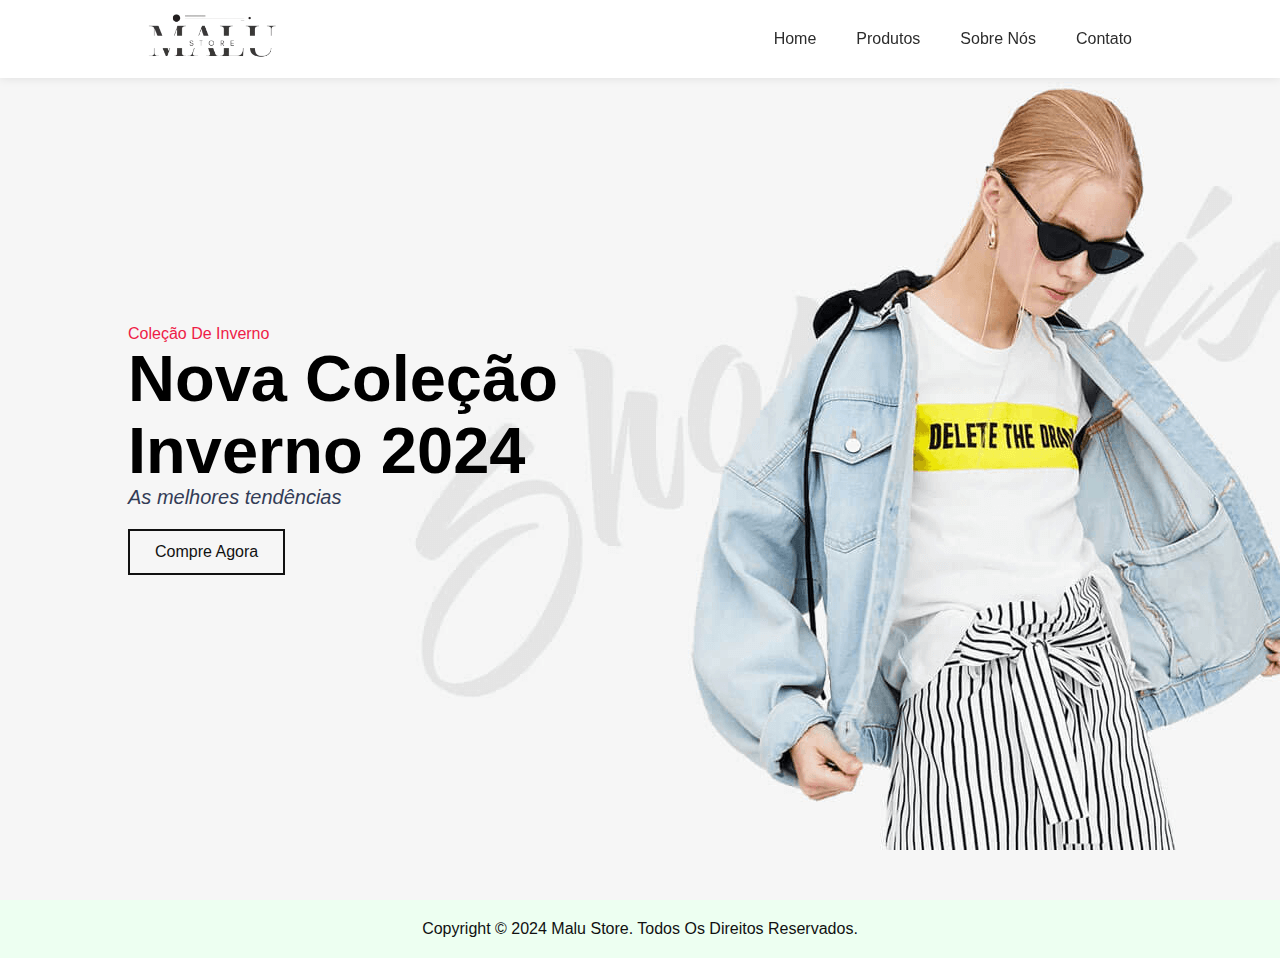
<file: site-de-roupas/index.html>
<!DOCTYPE html>
<html lang="pt-br">

<head>
    <meta charset="UTF-8">
    <meta http-equiv="X-UA-Compatible" content="IE=edge">
    <meta name="viewport" content="width=device-width, initial-scale=1.0">
    <meta name="description" content="Encontre o melhor da moda aqui!">
    <meta name="keywords" content="roupas,masculina,feminina,moda">
    <title>Malu Store</title>
    <link rel="stylesheet" href="css/estilo.css">
</head>

<body>
    <!--Parte superior do site-->
    <header>
        <a href="index.html" class="logo"><img src="imagens/logo.png"></a>

        <ul class="navmenu">
            <li><a href="index.html">Home</a></li>
            <li><a href="produtos.html">Produtos</a></li>
            <li><a href="sobre.html">Sobre nós</a></li>
            <li><a href="contato.html">Contato</a></li>
        </ul>

    </header>

    <!--Banner Principal-->
    <section class="pagina-principal">
        <div class="texto-principal">
            <h5> Coleção de Inverno</h5>
            <h1>Nova Coleção <br> Inverno 2024</h1>
            <p>As melhores tendências</p>

            <a href="produtos.html" class="botao-principal">Compre Agora</a>
        </div>
    </section>

    <!--Fim da página-->
    <footer class="final-texto">
        <p>Copyright © 2024 Malu Store. Todos os direitos reservados.</p>
    </footer>

</body>

</html>
</file>
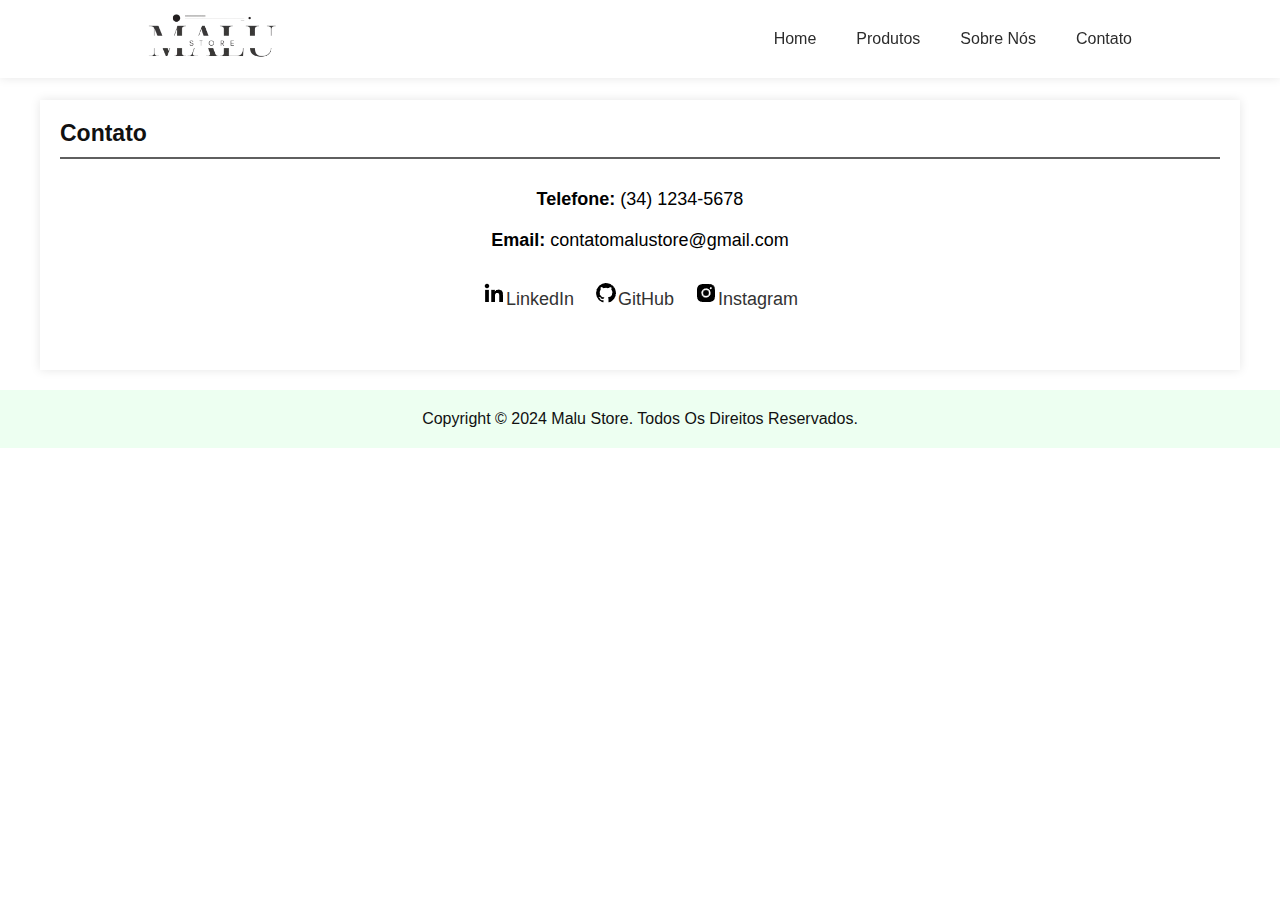
<file: site-de-roupas/contato.html>
<!DOCTYPE html>
<html lang="pt-br">

<head>
    <meta charset="UTF-8">
    <meta http-equiv="X-UA-Compatible" content="IE=edge">
    <meta name="viewport" content="width=device-width, initial-scale=1.0">
    <meta name="description" content="Encontre o melhor da moda aqui!">
    <meta name="keywords" content="roupas,masculina,feminina,moda">
    <title>Malu Store - Contato</title>
    <link rel="stylesheet" href="css/estilo.css">
</head>

<body>
    <!--Parte superior do site-->
    <header>
        <a href="index.html" class="logo"><img src="imagens/logo.png"></a>

        <ul class="navmenu">
            <li><a href="index.html">Home</a></li>
            <li><a href="produtos.html">Produtos</a></li>
            <li><a href="sobre.html">Sobre nós</a></li>
            <li><a href="contato.html">Contato</a></li>
        </ul>

    </header>

    <div class="container">
        <div class="section" id="contato">
            <h2>Contato</h2>
            <div class="contact-info">
                <p><strong>Telefone:</strong> (34) 1234-5678</p>
                <p><strong>Email:</strong> contatomalustore@gmail.com</p>
                <div class="social-icons">
                    <a href="https://linkedin.com" target="_blank"><img src="imagens/linkedin.png">LinkedIn</a>
                    <a href="https://github.com" target="_blank"><img src="imagens/github.png">GitHub</a>
                    <a href="https://instagram.com" target="_blank"><img src="imagens/instagram.png">Instagram</a>
                </div>
            </div>
        </div>
    </div>

    <!--Fim da página-->
    <footer class="final-texto">
        <p>Copyright © 2024 Malu Store. Todos os direitos reservados.</p>
    </footer>

</body>

</html>
</file>
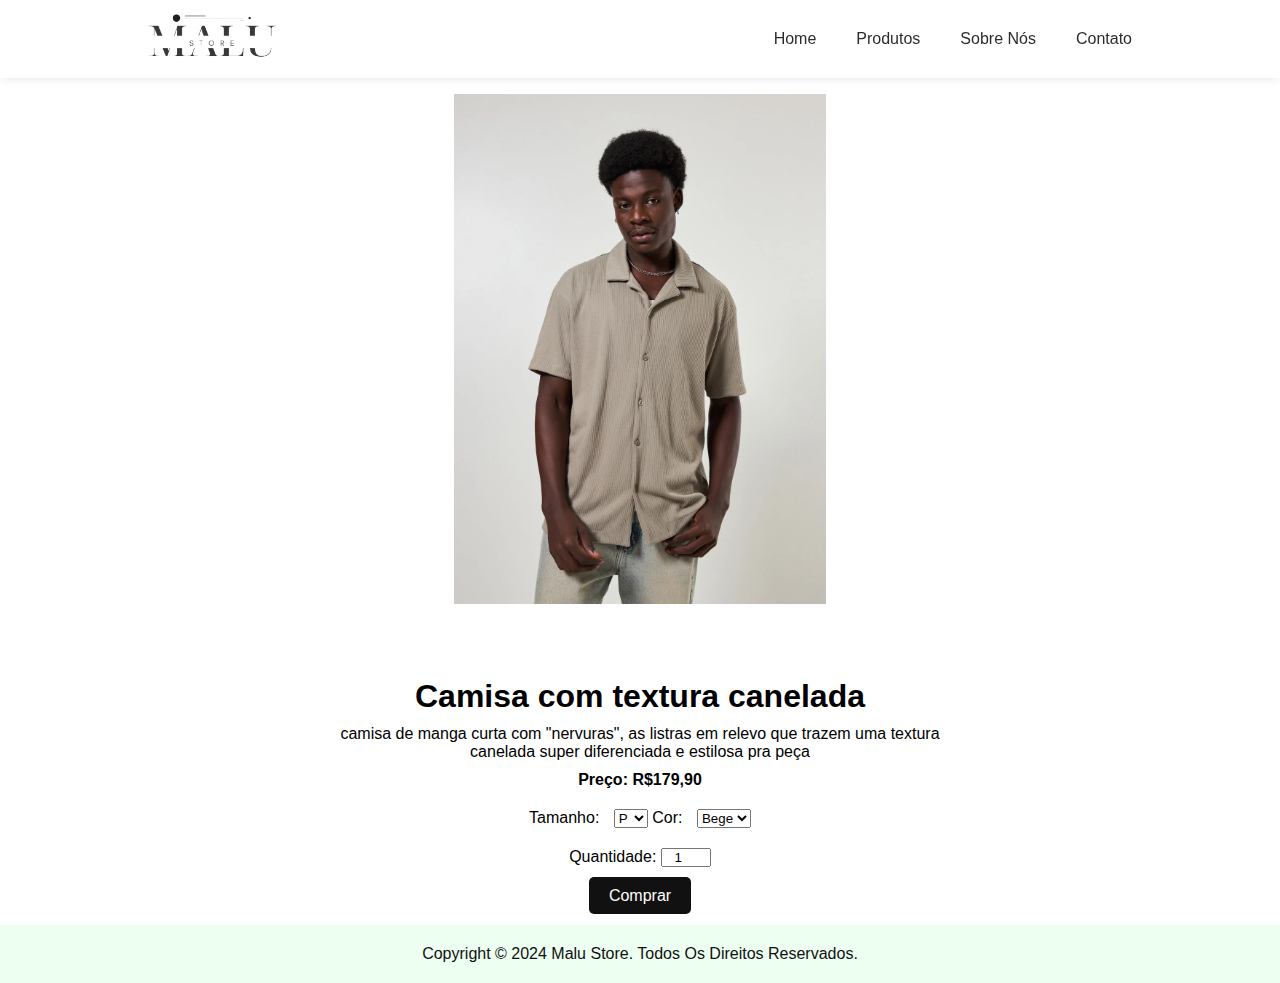
<file: site-de-roupas/detalhes-produto1.html>
<!DOCTYPE html>
<html lang="pt-br">

<head>
    <meta charset="UTF-8">
    <meta http-equiv="X-UA-Compatible" content="IE=edge">
    <meta name="viewport" content="width=device-width, initial-scale=1.0">
    <meta name="description" content="Encontre o melhor da moda aqui!">
    <meta name="keywords" content="roupas,masculina,feminina,moda">
    <title>Malu Store - Produto</title>
    <link rel="stylesheet" href="css/estilo.css">
</head>

<body>
    <!--Parte superior do site-->
    <header>
        <a href="index.html" class="logo"><img src="imagens/logo.png"></a>

        <ul class="navmenu">
            <li><a href="index.html">Home</a></li>
            <li><a href="produtos.html">Produtos</a></li>
            <li><a href="sobre.html">Sobre nós</a></li>
            <li><a href="contato.html">Contato</a></li>
        </ul>

    </header>

    <!-- Seção do Produto -->
    <section class="produto-container">
        <img src="imagens/1.webp" class="imagem-maior">

        <div class="produto-info">
            <h1>Camisa com textura canelada</h1>
            <p>camisa de manga curta com "nervuras", as listras em relevo que trazem uma textura canelada super
                diferenciada e estilosa pra peça</p>
            <p><strong>Preço: R$179,90</strong></p>

            <div class="selecao">
                <label for="tamanho">Tamanho:</label>
                <select id="tamanho" name="tamanho">
                    <option value="p">P</option>
                    <option value="m">M</option>
                    <option value="g">G</option>
                </select>

                <label for="cor">Cor:</label>
                <select id="cor" name="cor">
                    <option value="bege">Bege</option>
                </select>
            </div>

            <div class="quantidade">
                <label for="quantidade">Quantidade:</label>
                <input type="number" id="quantidade" name="quantidade" min="1" value="1">
            </div>

            <a href="formulario-de-compra.html" class="botao-comprar">Comprar</a>
        </div>
    </section>

    <!--Fim da página-->
    <footer class="final-texto">
        <p>Copyright © 2024 Malu Store. Todos os direitos reservados.</p>
    </footer>
</body>

</html>
</body>
</file>
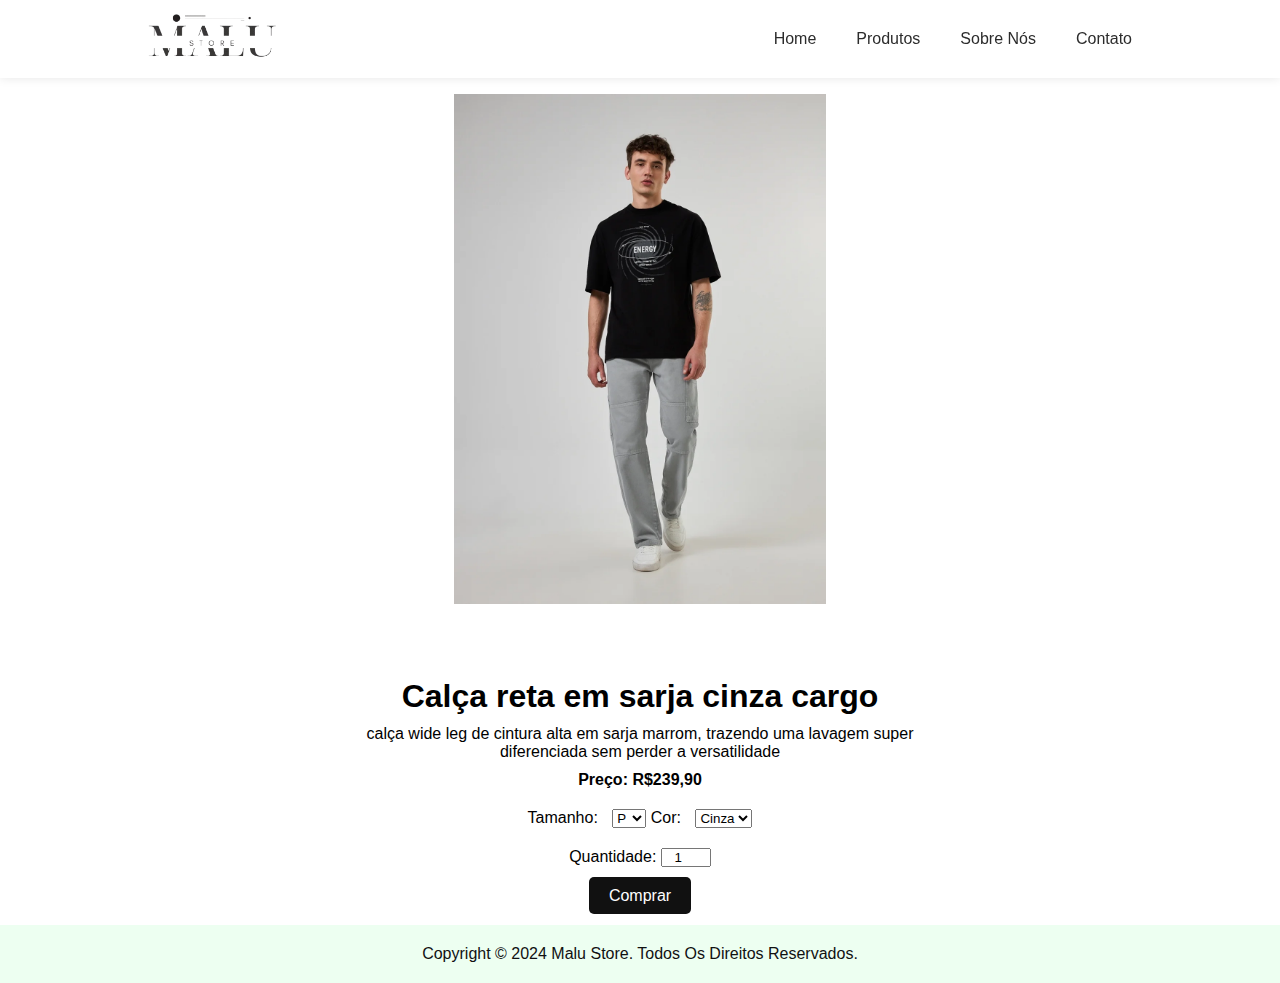
<file: site-de-roupas/detalhes-produto2.html>
<!DOCTYPE html>
<html lang="pt-br">

<head>
    <meta charset="UTF-8">
    <meta http-equiv="X-UA-Compatible" content="IE=edge">
    <meta name="viewport" content="width=device-width, initial-scale=1.0">
    <meta name="description" content="Encontre o melhor da moda aqui!">
    <meta name="keywords" content="roupas,masculina,feminina,moda">
    <title>Malu Store - Produto</title>
    <link rel="stylesheet" href="css/estilo.css">
</head>

<body>
    <!--Parte superior do site-->
    <header>
        <a href="index.html" class="logo"><img src="imagens/logo.png"></a>

        <ul class="navmenu">
            <li><a href="index.html">Home</a></li>
            <li><a href="produtos.html">Produtos</a></li>
            <li><a href="sobre.html">Sobre nós</a></li>
            <li><a href="contato.html">Contato</a></li>
        </ul>

    </header>

    <!-- Seção do Produto -->
    <section class="produto-container">
        <img src="imagens/2.webp" class="imagem-maior">

        <div class="produto-info">
            <h1>Calça reta em sarja cinza cargo</h1>
            <p>calça wide leg de cintura alta em sarja marrom, trazendo uma lavagem super diferenciada sem perder a
                versatilidade</p>
            <p><strong>Preço: R$239,90</strong></p>

            <div class="selecao">
                <label for="tamanho">Tamanho:</label>
                <select id="tamanho" name="tamanho">
                    <option value="p">P</option>
                    <option value="m">M</option>
                    <option value="g">G</option>
                </select>

                <label for="cor">Cor:</label>
                <select id="cor" name="cor">
                    <option value="cinza">Cinza</option>
                </select>
            </div>

            <div class="quantidade">
                <label for="quantidade">Quantidade:</label>
                <input type="number" id="quantidade" name="quantidade" min="1" value="1">
            </div>

            <a href="formulario-de-compra.html" class="botao-comprar">Comprar</a>
        </div>
    </section>

    <!--Fim da página-->
    <footer class="final-texto">
        <p>Copyright © 2024 Malu Store. Todos os direitos reservados.</p>
    </footer>
</body>

</html>
</body>
</file>
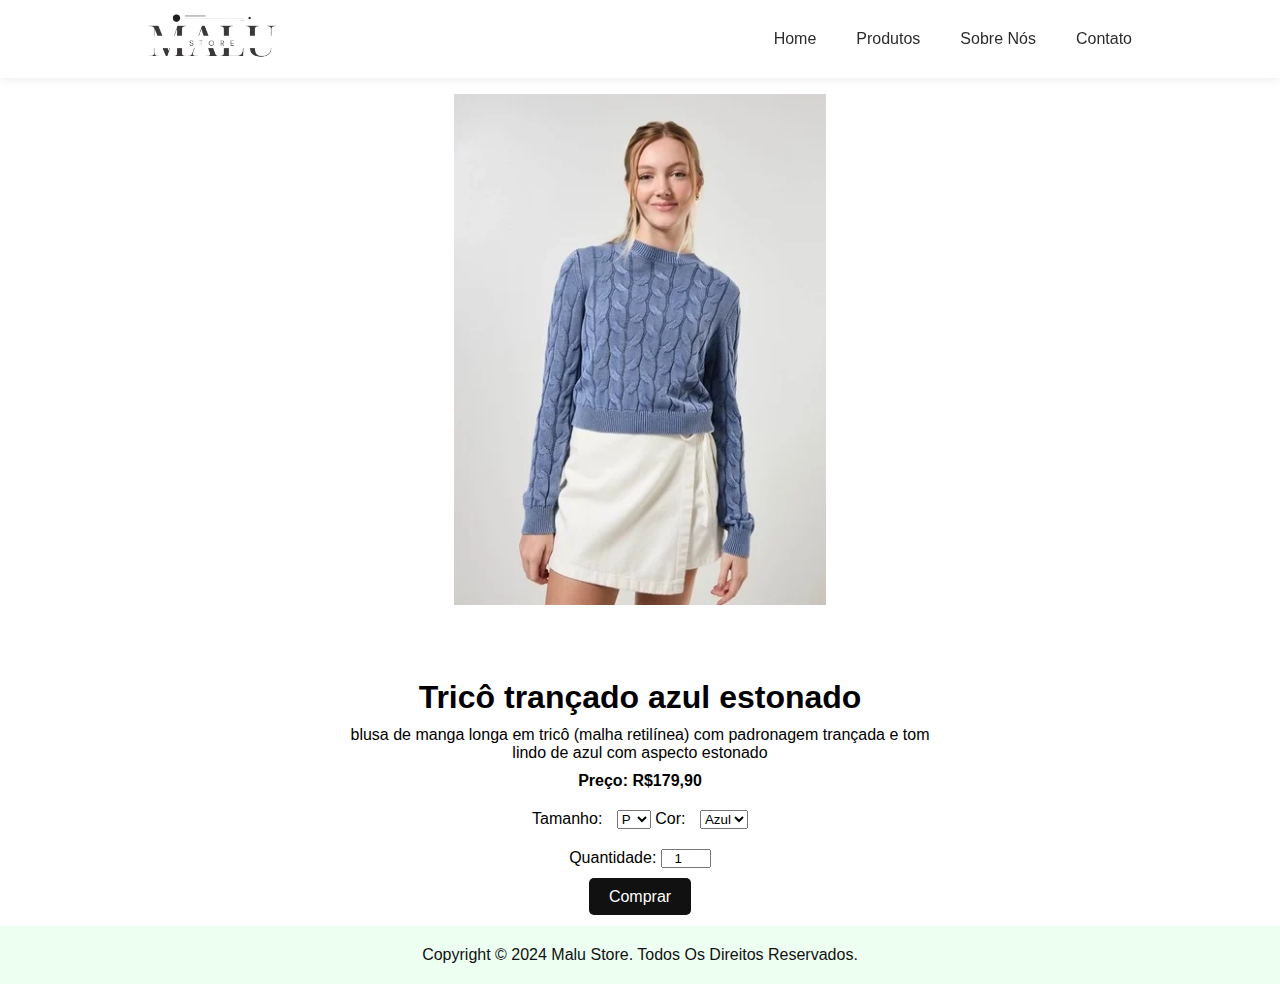
<file: site-de-roupas/detalhes-produto3.html>
<!DOCTYPE html>
<html lang="pt-br">

<head>
    <meta charset="UTF-8">
    <meta http-equiv="X-UA-Compatible" content="IE=edge">
    <meta name="viewport" content="width=device-width, initial-scale=1.0">
    <meta name="description" content="Encontre o melhor da moda aqui!">
    <meta name="keywords" content="roupas,masculina,feminina,moda">
    <title>Malu Store - Produto</title>
    <link rel="stylesheet" href="css/estilo.css">
</head>

<body>
    <!--Parte superior do site-->
    <header>
        <a href="index.html" class="logo"><img src="imagens/logo.png"></a>

        <ul class="navmenu">
            <li><a href="index.html">Home</a></li>
            <li><a href="produtos.html">Produtos</a></li>
            <li><a href="sobre.html">Sobre nós</a></li>
            <li><a href="contato.html">Contato</a></li>
        </ul>

    </header>

    <!-- Seção do Produto -->
    <section class="produto-container">
        <img src="imagens/3.webp" class="imagem-maior">

        <div class="produto-info">
            <h1>Tricô trançado azul estonado</h1>
            <p>blusa de manga longa em tricô (malha retilínea) com padronagem trançada e tom lindo de azul com aspecto
                estonado</p>
            <p><strong>Preço: R$179,90</strong></p>

            <div class="selecao">
                <label for="tamanho">Tamanho:</label>
                <select id="tamanho" name="tamanho">
                    <option value="p">P</option>
                    <option value="m">M</option>
                    <option value="g">G</option>
                </select>

                <label for="cor">Cor:</label>
                <select id="cor" name="cor">
                    <option value="azul">Azul</option>
                </select>
            </div>

            <div class="quantidade">
                <label for="quantidade">Quantidade:</label>
                <input type="number" id="quantidade" name="quantidade" min="1" value="1">
            </div>

            <a href="formulario-de-compra.html" class="botao-comprar">Comprar</a>
        </div>
    </section>

    <!--Fim da página-->
    <footer class="final-texto">
        <p>Copyright © 2024 Malu Store. Todos os direitos reservados.</p>
    </footer>
</body>

</html>
</body>
</file>
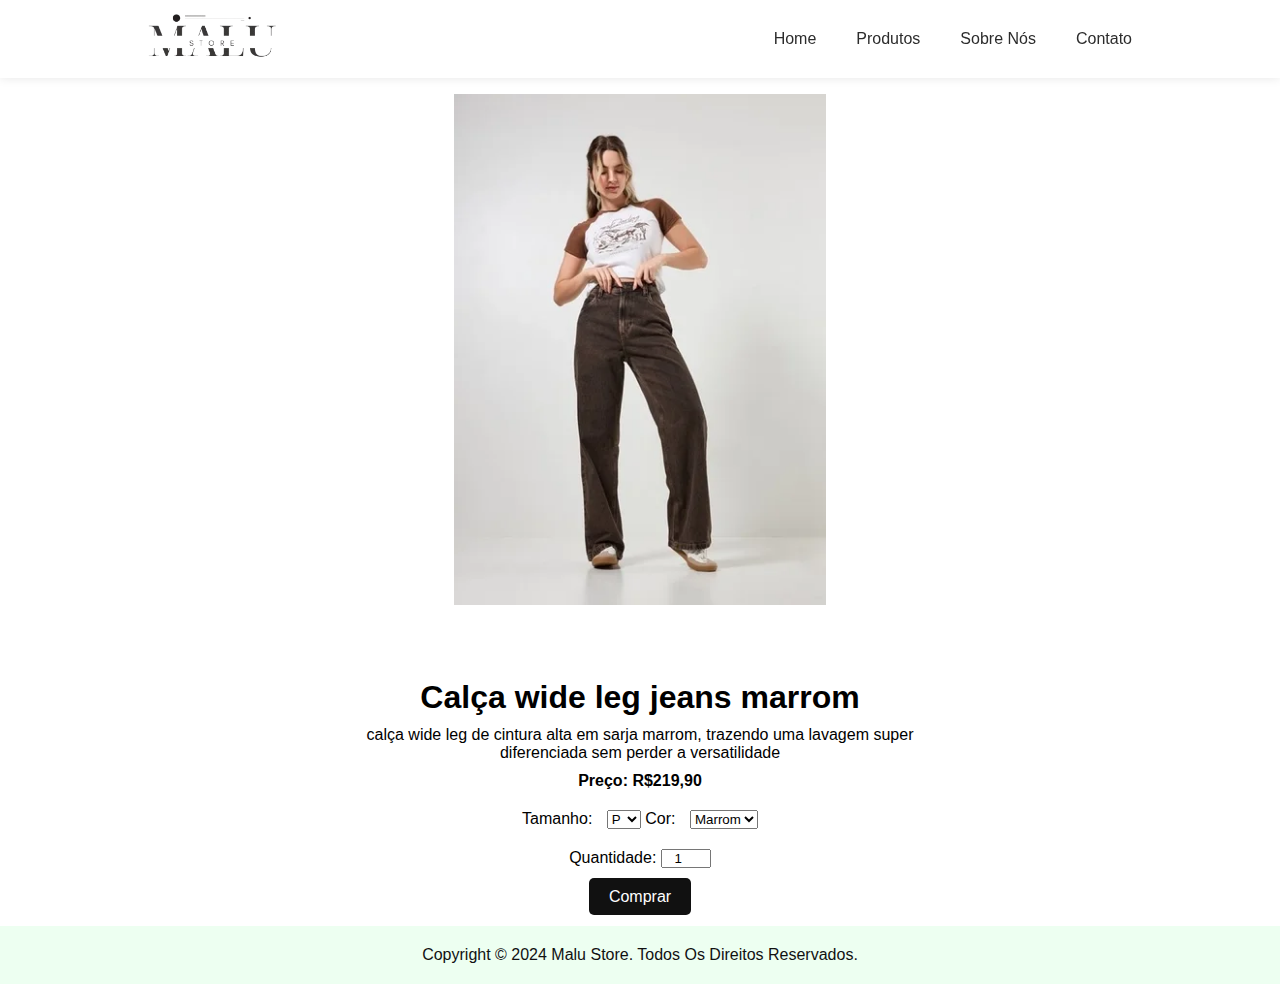
<file: site-de-roupas/detalhes-produto4.html>
<!DOCTYPE html>
<html lang="pt-br">

<head>
    <meta charset="UTF-8">
    <meta http-equiv="X-UA-Compatible" content="IE=edge">
    <meta name="viewport" content="width=device-width, initial-scale=1.0">
    <meta name="description" content="Encontre o melhor da moda aqui!">
    <meta name="keywords" content="roupas,masculina,feminina,moda">
    <title>Malu Store - Produto</title>
    <link rel="stylesheet" href="css/estilo.css">
</head>

<body>
    <!--Parte superior do site-->
    <header>
        <a href="index.html" class="logo"><img src="imagens/logo.png"></a>

        <ul class="navmenu">
            <li><a href="index.html">Home</a></li>
            <li><a href="produtos.html">Produtos</a></li>
            <li><a href="sobre.html">Sobre nós</a></li>
            <li><a href="contato.html">Contato</a></li>
        </ul>

    </header>

    <!-- Seção do Produto -->
    <section class="produto-container">
        <img src="imagens/4.webp" class="imagem-maior">

        <div class="produto-info">
            <h1>Calça wide leg jeans marrom</h1>
            <p>calça wide leg de cintura alta em sarja marrom, trazendo uma lavagem super diferenciada sem perder a
                versatilidade
            </p>
            <p><strong>Preço: R$219,90</strong></p>

            <div class="selecao">
                <label for="tamanho">Tamanho:</label>
                <select id="tamanho" name="tamanho">
                    <option value="p">P</option>
                    <option value="m">M</option>
                    <option value="g">G</option>
                </select>

                <label for="cor">Cor:</label>
                <select id="cor" name="cor">
                    <option value="marrom">Marrom</option>
                </select>
            </div>

            <div class="quantidade">
                <label for="quantidade">Quantidade:</label>
                <input type="number" id="quantidade" name="quantidade" min="1" value="1">
            </div>

            <a href="formulario-de-compra.html" class="botao-comprar">Comprar</a>
        </div>
    </section>

    <!--Fim da página-->
    <footer class="final-texto">
        <p>Copyright © 2024 Malu Store. Todos os direitos reservados.</p>
    </footer>
</body>

</html>
</body>
</file>
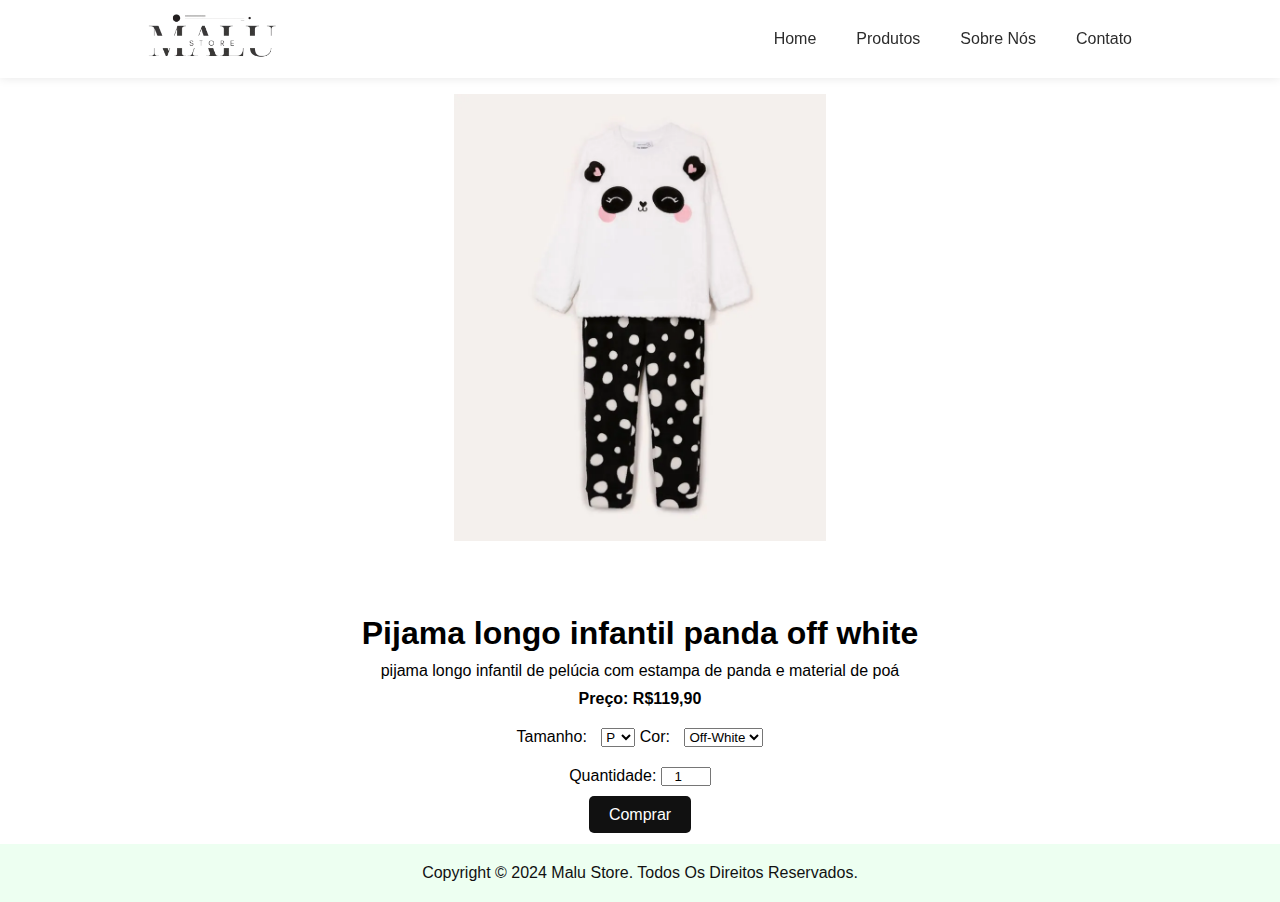
<file: site-de-roupas/detalhes-produto5.html>
<!DOCTYPE html>
<html lang="pt-br">

<head>
    <meta charset="UTF-8">
    <meta http-equiv="X-UA-Compatible" content="IE=edge">
    <meta name="viewport" content="width=device-width, initial-scale=1.0">
    <meta name="description" content="Encontre o melhor da moda aqui!">
    <meta name="keywords" content="roupas,masculina,feminina,moda">
    <title>Malu Store - Produto</title>
    <link rel="stylesheet" href="css/estilo.css">
</head>

<body>
    <!--Parte superior do site-->
    <header>
        <a href="index.html" class="logo"><img src="imagens/logo.png"></a>

        <ul class="navmenu">
            <li><a href="index.html">Home</a></li>
            <li><a href="produtos.html">Produtos</a></li>
            <li><a href="sobre.html">Sobre nós</a></li>
            <li><a href="contato.html">Contato</a></li>
        </ul>

    </header>

    <!-- Seção do Produto -->
    <section class="produto-container">
        <img src="imagens/5.webp" class="imagem-maior">

        <div class="produto-info">
            <h1>Pijama longo infantil panda off white</h1>
            <p>pijama longo infantil de pelúcia com estampa de panda e material de poá
            </p>
            <p><strong>Preço: R$119,90</strong></p>

            <div class="selecao">
                <label for="tamanho">Tamanho:</label>
                <select id="tamanho" name="tamanho">
                    <option value="p">P</option>
                    <option value="m">M</option>
                    <option value="g">G</option>
                </select>

                <label for="cor">Cor:</label>
                <select id="cor" name="cor">
                    <option value="off-white">Off-White</option>
                </select>
            </div>

            <div class="quantidade">
                <label for="quantidade">Quantidade:</label>
                <input type="number" id="quantidade" name="quantidade" min="1" value="1">
            </div>

            <a href="formulario-de-compra.html" class="botao-comprar">Comprar</a>
        </div>
    </section>

    <!--Fim da página-->
    <footer class="final-texto">
        <p>Copyright © 2024 Malu Store. Todos os direitos reservados.</p>
    </footer>
</body>

</html>
</body>
</file>
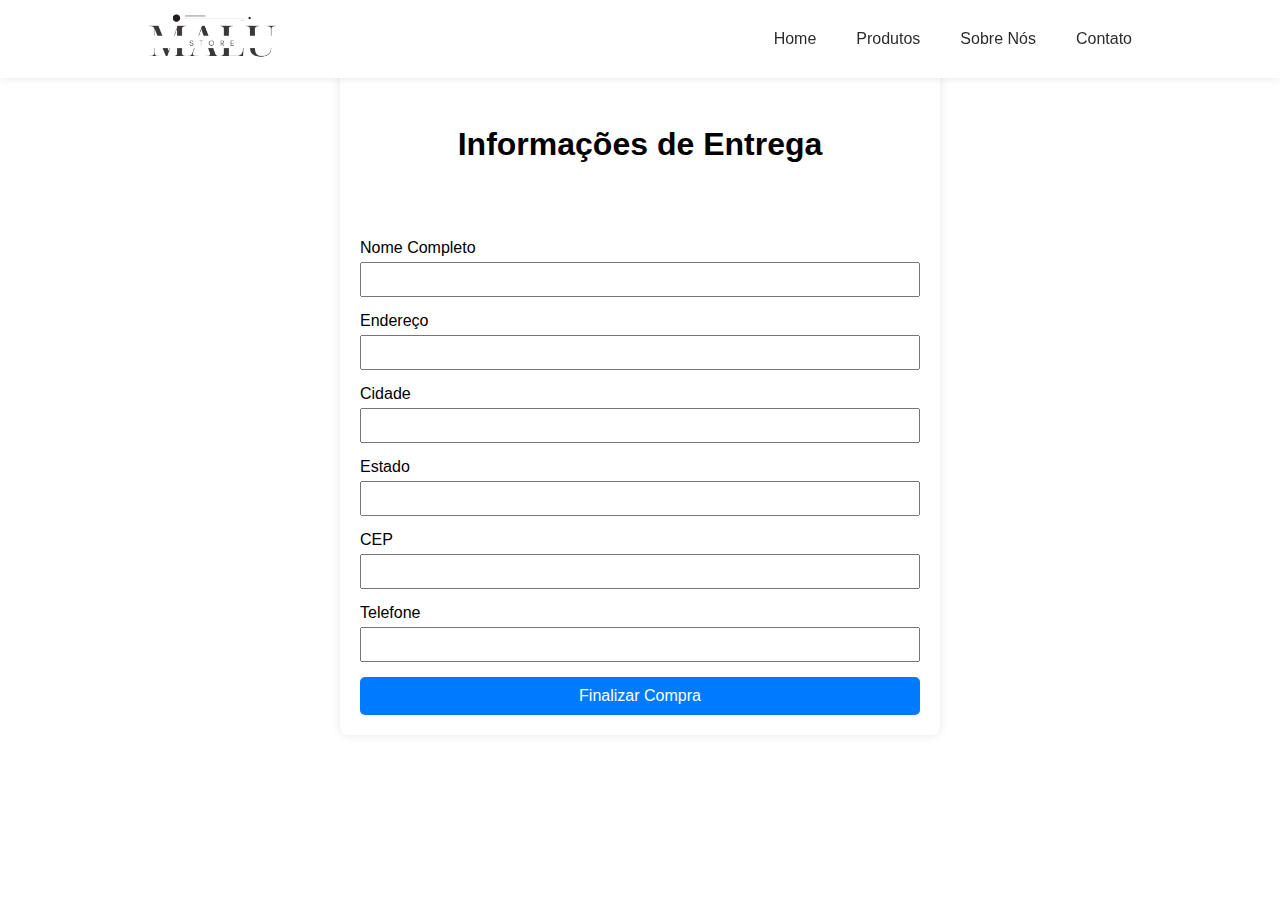
<file: site-de-roupas/formulario-de-compra.html>
<!DOCTYPE html>
<html lang="pt-br">

<head>
    <meta charset="UTF-8">
    <meta http-equiv="X-UA-Compatible" content="IE=edge">
    <meta name="viewport" content="width=device-width, initial-scale=1.0">
    <meta name="description" content="Encontre o melhor da moda aqui!">
    <meta name="keywords" content="roupas,masculina,feminina,moda">
    <title>Malu Store - Finalização Compra</title>
    <link rel="stylesheet" href="css/estilo.css">
</head>

<body>
    <!--Parte superior do site-->
    <header>
        <a href="index.html" class="logo"><img src="imagens/logo.png"></a>

        <ul class="navmenu">
            <li><a href="index.html">Home</a></li>
            <li><a href="produtos.html">Produtos</a></li>
            <li><a href="sobre.html">Sobre nós</a></li>
            <li><a href="contato.html">Contato</a></li>
        </ul>

    </header>

    <div class="entrega">
        <h1>Informações de Entrega</h1>
        <form action="index.html" method="get">
            <div class="formulario">
                <label for="nome">Nome Completo</label>
                <input type="text" id="nome" name="nome" required>
            </div>
            <div class="formulario">
                <label for="endereco">Endereço</label>
                <input type="text" id="endereco" name="endereco" required>
            </div>
            <div class="formulario">
                <label for="cidade">Cidade</label>
                <input type="text" id="cidade" name="cidade" required>
            </div>
            <div class="formulario">
                <label for="estado">Estado</label>
                <input type="text" id="estado" name="estado" required>
            </div>
            <div class="formulario">
                <label for="cep">CEP</label>
                <input type="number" id="cep" name="cep" required>
            </div>
            <div class="formulario">
                <label for="telefone">Telefone</label>
                <input type="tel" id="telefone" name="telefone" required>
            </div>
            <a href="index.html" class="botao-finalizar">Finalizar Compra</a>
        </form>
    </div>
</body>

</html>
</file>
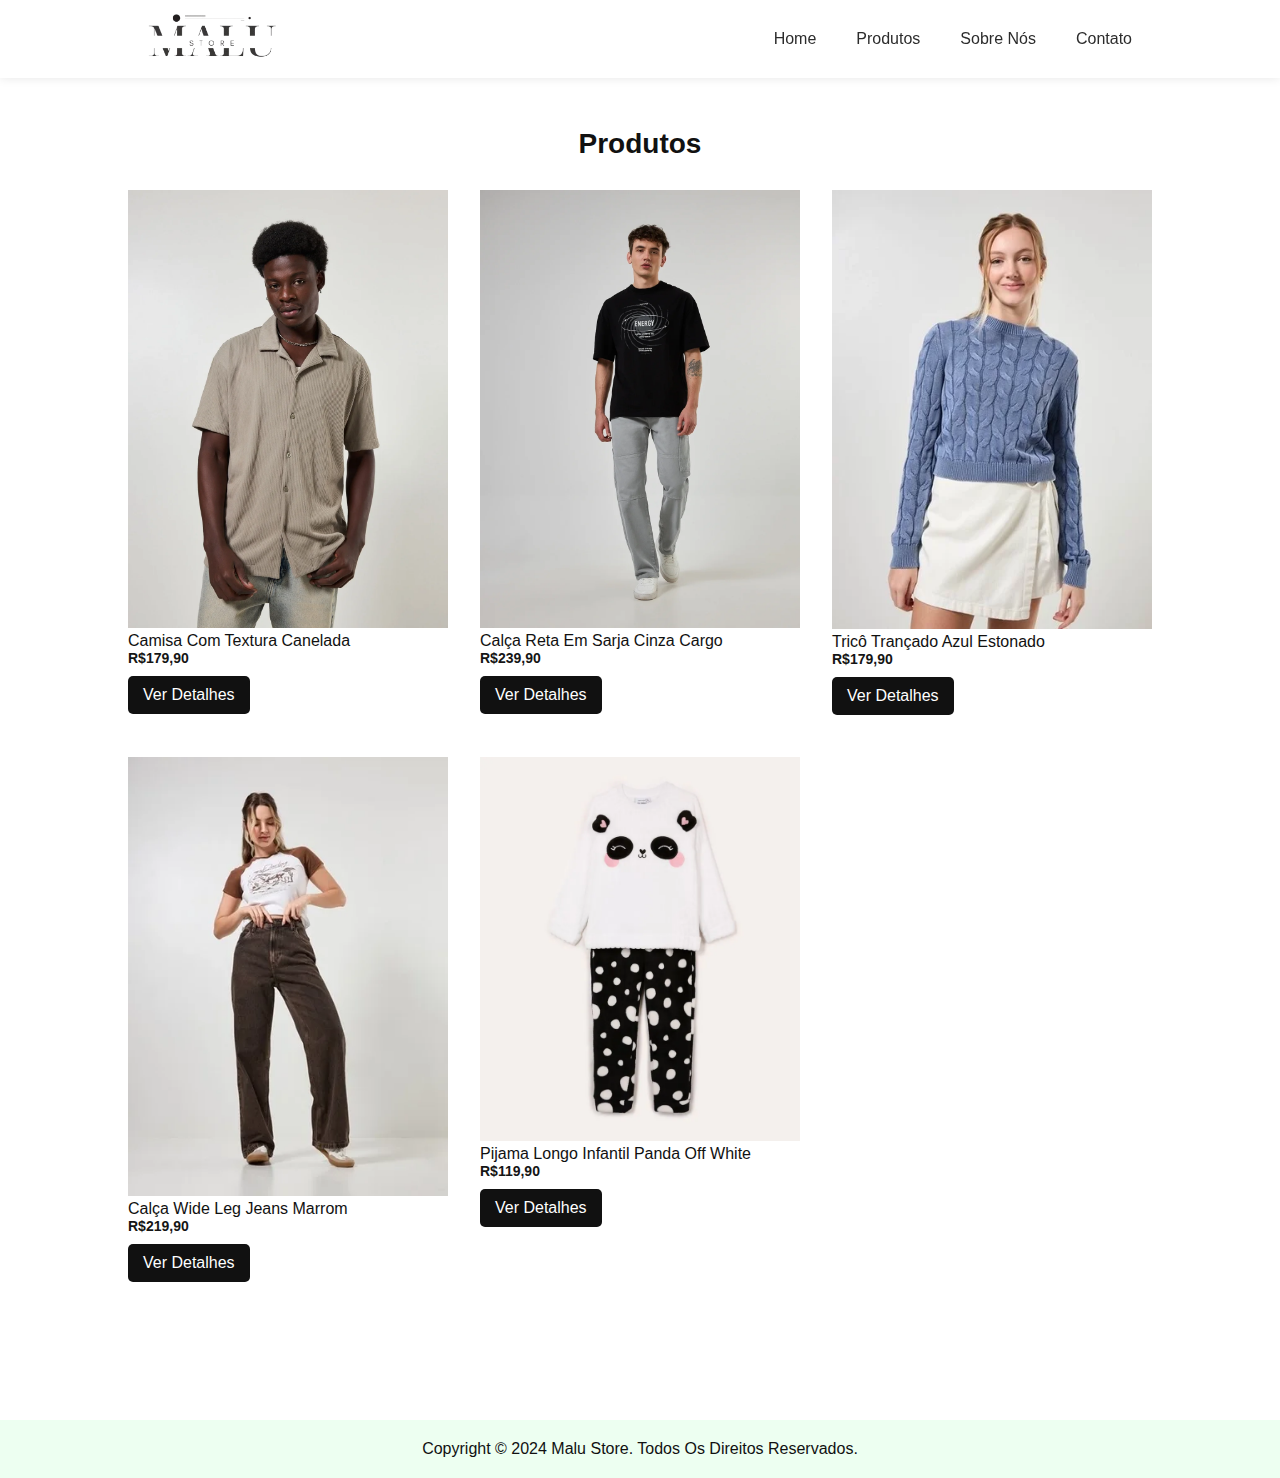
<file: site-de-roupas/produtos.html>
<!DOCTYPE html>
<html lang="pt-br">

<head>
    <meta charset="UTF-8">
    <meta http-equiv="X-UA-Compatible" content="IE=edge">
    <meta name="viewport" content="width=device-width, initial-scale=1.0">
    <meta name="description" content="Encontre o melhor da moda aqui!">
    <meta name="keywords" content="roupas,masculina,feminina,moda">
    <title>Malu Store - Produtos</title>
    <link rel="stylesheet" href="css/estilo.css">
</head>

<body>
    <!--Parte superior do site-->
    <header>
        <a href="index.html" class="logo"><img src="imagens/logo.png"></a>

        <ul class="navmenu">
            <li><a href="index.html">Home</a></li>
            <li><a href="produtos.html">Produtos</a></li>
            <li><a href="sobre.html">Sobre nós</a></li>
            <li><a href="contato.html">Contato</a></li>
        </ul>

    </header>

    <!--Lista de Produtos-->
    <section>
        <div class="centro-texto">
            <h1>Produtos</h1>
        </div>

        <div class="produtos">
            <div class="produto">
                <img src="imagens/1.webp" alt="">
                <div class="preço">
                    <h4>Camisa com textura canelada</h4>
                    <p>R$179,90</p>
                </div>
                <a href="detalhes-produto1.html" class="ver-detalhes">Ver Detalhes</a>
            </div>

            <div class="produto">
                <img src="imagens/2.webp" alt="">
                <div class="preço">
                    <h4>Calça reta em sarja cinza cargo</h4>
                    <p>R$239,90</p>
                </div>
                <a href="detalhes-produto2.html" class="ver-detalhes">Ver Detalhes</a>
            </div>

            <div class="produto">
                <img src="imagens/3.webp" alt="">
                <div class="preço">
                    <h4>Tricô trançado azul estonado</h4>
                    <p>R$179,90</p>
                </div>
                <a href="detalhes-produto3.html" class="ver-detalhes">Ver Detalhes</a>
            </div>

            <div class="produto">
                <img src="imagens/4.webp" alt="">
                <div class="preço">
                    <h4>Calça wide leg jeans marrom</h4>
                    <p>R$219,90</p>
                </div>
                <a href="detalhes-produto4.html" class="ver-detalhes">Ver Detalhes</a>
            </div>

            <div class="produto">
                <img src="imagens/5.webp" alt="">
                <div class="preço">
                    <h4>Pijama longo infantil panda off white</h4>
                    <p>R$119,90</p>
                </div>
                <a href="detalhes-produto5.html" class="ver-detalhes">Ver Detalhes</a>
            </div>
        </div>
    </section>

    <!--Fim da página-->
    <footer class="final-texto">
        <p>Copyright © 2024 Malu Store. Todos os direitos reservados.</p>
    </footer>

</body>

</html>
</file>
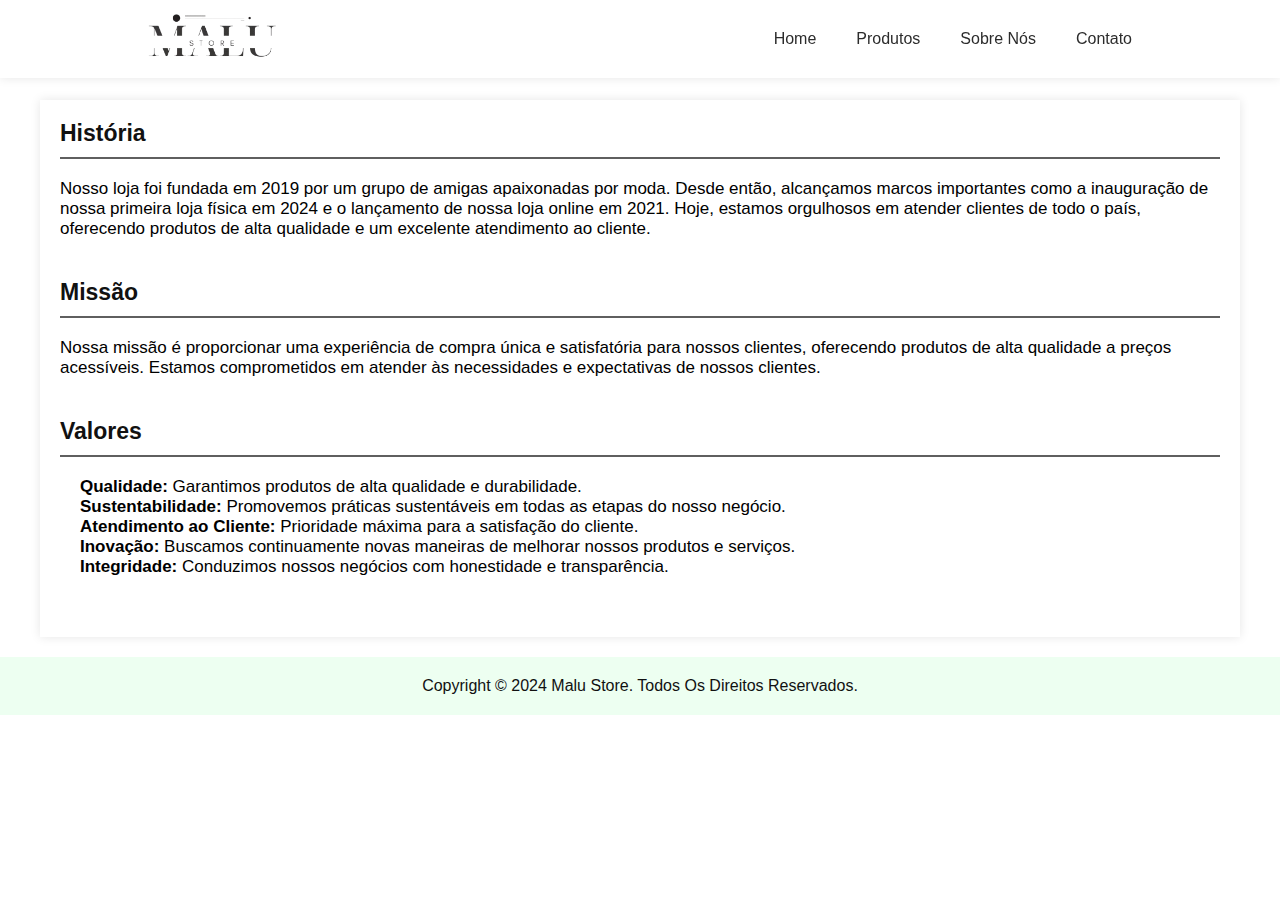
<file: site-de-roupas/sobre.html>
<!DOCTYPE html>
<html lang="pt-br">

<head>
    <meta charset="UTF-8">
    <meta http-equiv="X-UA-Compatible" content="IE=edge">
    <meta name="viewport" content="width=device-width, initial-scale=1.0">
    <meta name="description" content="Encontre o melhor da moda aqui!">
    <meta name="keywords" content="roupas,masculina,feminina,moda">
    <title>Malu Store - Sobre</title>
    <link rel="stylesheet" href="css/estilo.css">
</head>

<body>
    <!--Parte superior do site-->
    <header>
        <a href="index.html" class="logo"><img src="imagens/logo.png"></a>

        <ul class="navmenu">
            <li><a href="index.html">Home</a></li>
            <li><a href="produtos.html">Produtos</a></li>
            <li><a href="sobre.html">Sobre nós</a></li>
            <li><a href="contato.html">Contato</a></li>
        </ul>

    </header>

    <div class="container">
        <div class="section" id="historia">
            <h2>História</h2>
            <p>Nosso loja foi fundada em 2019 por um grupo de amigas apaixonadas por moda. Desde então, alcançamos
                marcos importantes como a inauguração de nossa primeira loja física
                em 2024 e o lançamento de nossa loja online em 2021. Hoje, estamos orgulhosos em atender clientes de
                todo o país, oferecendo produtos de alta qualidade e um excelente atendimento ao cliente.</p>
        </div>

        <div class="section" id="missao">
            <h2>Missão</h2>
            <p>Nossa missão é proporcionar uma experiência de compra única e satisfatória para nossos clientes,
                oferecendo produtos de alta qualidade a preços acessíveis. Estamos comprometidos em atender às
                necessidades e expectativas de nossos clientes.</p>
        </div>

        <div class="section" id="valores">
            <h2>Valores</h2>
            <ul>
                <li><strong>Qualidade:</strong> Garantimos produtos de alta qualidade e durabilidade.</li>
                <li><strong>Sustentabilidade:</strong> Promovemos práticas sustentáveis em todas as etapas do nosso
                    negócio.</li>
                <li><strong>Atendimento ao Cliente:</strong> Prioridade máxima para a satisfação do cliente.</li>
                <li><strong>Inovação:</strong> Buscamos continuamente novas maneiras de melhorar nossos produtos e
                    serviços.</li>
                <li><strong>Integridade:</strong> Conduzimos nossos negócios com honestidade e transparência.</li>
            </ul>
        </div>
    </div>

    <!--Fim da página-->
    <footer class="final-texto">
        <p>Copyright © 2024 Malu Store. Todos os direitos reservados.</p>
    </footer>
</body>

</html>
</file>
<file: site-de-roupas/css/estilo.css>
* {
    margin: 0;
    padding: 0;
    box-sizing: border-box;
    scroll-behavior: smooth;
    list-style: none;
    text-decoration: none;
    font-family: Arial, sans-serif;
}

header {
    position: fixed;
    width: 100%;
    top: 0;
    right: 0;
    z-index: 1000;
    display: flex;
    align-items: center;
    justify-content: space-between;
    padding: 20px 10%;
}

.logo img {
    max-width: 160px;
    height: auto;
}

.navmenu {
    display: flex;
}

.navmenu a {
    color: #2c2c2c;
    font-size: 16px;
    text-transform: capitalize;
    padding: 10px 20px;
    font-weight: 400;
    transition: all .42s ease;
}

.navmenu a:hover {
    color: #EE1C47;
}

section {
    padding: 10% 10%;
}

.pagina-principal {
    width: 100%;
    height: 100vh;
    background-image: url(../imagens/banner.png);
    background-position: center;
    background-size: cover;
    display: grid;
    grid-template-columns: repeat(1, 1fr);
    align-items: center;
}

.texto-principal h5 {
    color: #EE1C47;
    font-size: 16px;
    text-transform: capitalize;
    font-weight: 500;
}

.texto-principal h1 {
    color: black;
    font-size: 65px;
    text-transform: capitalize;
    line-height: 1.1;
    font-weight: 600;
    margin: 6x 0 10px;
}

.texto-principal p {
    color: #333c56;
    font-size: 20px;
    font-style: italic;
    margin-bottom: 20px;
}

.botao-principal {
    display: inline-block;
    color: #111;
    font-size: 16px;
    font-weight: 500;
    text-transform: capitalize;
    border: 2px solid #111;
    padding: 12px 25px;
    transition: all .42s ease;
}

.botao-principal:hover {
    background-color: black;
    color: white;
}

.final-texto {
    background-color: #edfff1;
    text-align: center;
    padding: 20px;
}

.final-texto p {
    color: #111;
    text-transform: capitalize;

}

header {
    background: #fff;
    padding: 10px 10%;
    box-shadow: 0px 0px 10px rgb(0 0 0 / 10%);
}

@media(max-width:890px) {
    header {
        padding: 20px 3%;
    }
}

@media(max-width:630px) {
    .texto-principal h1 {
        font-size: 50px;
    }

    .texto-principal p {
        font-size: 18px;
    }

    .botão-principal {
        padding: 10px 20px;
    }

    .navmenu {
        display: inline-block;
    }

    .navmenu li {
        padding: 10px 0px 10px 0px;
    }
}

.container {
    max-width: 1200px;
    margin: 100px auto 20px auto;
    padding: 20px;
    background-color: #fff;
    box-shadow: 0 0 10px rgba(0, 0, 0, 0.1);
}

.section {
    margin-bottom: 40px;
}

.section h2 {
    font-size: 23px;
    color: #111;
    border-bottom: 2px solid #5f5f5f;
    padding-bottom: 10px;
    margin-bottom: 20px;
}

.section p,
.section ul {
    margin-bottom: 20px;
    font-size: 17px;
}

.section ul {
    list-style-type: disc;
    margin-left: 20px;
}

.contact-info {
    display: flex;
    flex-direction: column;
    align-items: center;
    text-align: center;
}

.contact-info p {
    font-size: 18px;
    margin: 10px 0;
}

.social-icons {
    display: flex;
    justify-content: center;
    margin-top: 20px;
}

.social-icons a {
    margin: 0 10px;
    color: #333;
    font-size: 18px;
    transition: color 0.3s ease;
}

.social-icons a:hover {
    color: #EE1C47;
}

.centro-texto h1 {
    color: #111;
    font-size: 28px;
    text-transform: capitalize;
    text-align: center;
    margin-bottom: 30px;
}

.produtos {
    display: grid;
    grid-template-columns: repeat(auto-fit, minmax(260px, auto));
    gap: 2rem;
}

.produto {
    position: relative;
    transition: all .40s;
}

.produto img {
    width: 100%;
    height: auto;
    transition: all .40s;
}

.produto img:hover {
    transform: scale(0.9);
}

.preço h4 {
    color: #111;
    font-size: 16px;
    text-transform: capitalize;
    font-weight: 400;
}

.preço p {
    color: #151515;
    font-size: 14px;
    font-weight: 600;
}

.ver-detalhes {
    background-color: #111;
    color: white;
    border: none;
    padding: 10px 15px;
    text-align: center;
    text-decoration: none;
    display: inline-block;
    font-size: 16px;
    margin: 10px 0;
    cursor: pointer;
    border-radius: 5px;
}

.ver-detalhes:hover {
    background-color: rgb(71, 71, 71);
}


.produto-container {
    display: flex;
    flex-direction: column;
    align-items: center;
    padding: 20px;
}

.imagem-maior {
    max-width: 50%;
    padding: 6% 10%;
    height: auto;
    transition: all .40s;
}

.produto-info {
    max-width: 600px;
    text-align: center;
}

.produto-info h1 {
    margin: 0;
    font-size: 2em;
    margin-bottom: 10px;
}

.produto-info p {
    margin: 10px 0;
}

.selecao {
    margin: 20px 0;
}

.selecao label {
    margin-right: 10px;
}

.quantidade {
    margin: 20px 0;
}

.quantidade input {
    width: 50px;
    text-align: center;
}

.botao-comprar {
    background-color: #111;
    color: white;
    border: none;
    padding: 10px 20px;
    font-size: 16px;
    cursor: pointer;
    border-radius: 5px;
}

.botao-comprar:hover {
    background-color: rgb(71, 71, 71);
}

.entrega {
    max-width: 600px;
    margin: 50px auto;
    padding: 20px;
    background: #fff;
    box-shadow: 0 0 10px rgba(0, 0, 0, 0.1);
    border-radius: 8px;
}

.entrega h1 {
    text-align: center;
    margin-bottom: 20px;
    padding: 10% 10%;
}

.formulario {
    margin-bottom: 15px;
}

.formulario label {
    display: block;
    margin-bottom: 5px;
}

.formulario input {
    width: 100%;
    padding: 8px;
    box-sizing: border-box;
}

.botao-finalizar {
    display: block;
    width: 100%;
    background-color: #007BFF;
    color: white;
    border: none;
    padding: 10px 20px;
    font-size: 16px;
    cursor: pointer;
    border-radius: 5px;
    text-align: center;
    text-decoration: none;
}

.botao-finalizar:hover {
    background-color: #0056b3;
}
</file>
